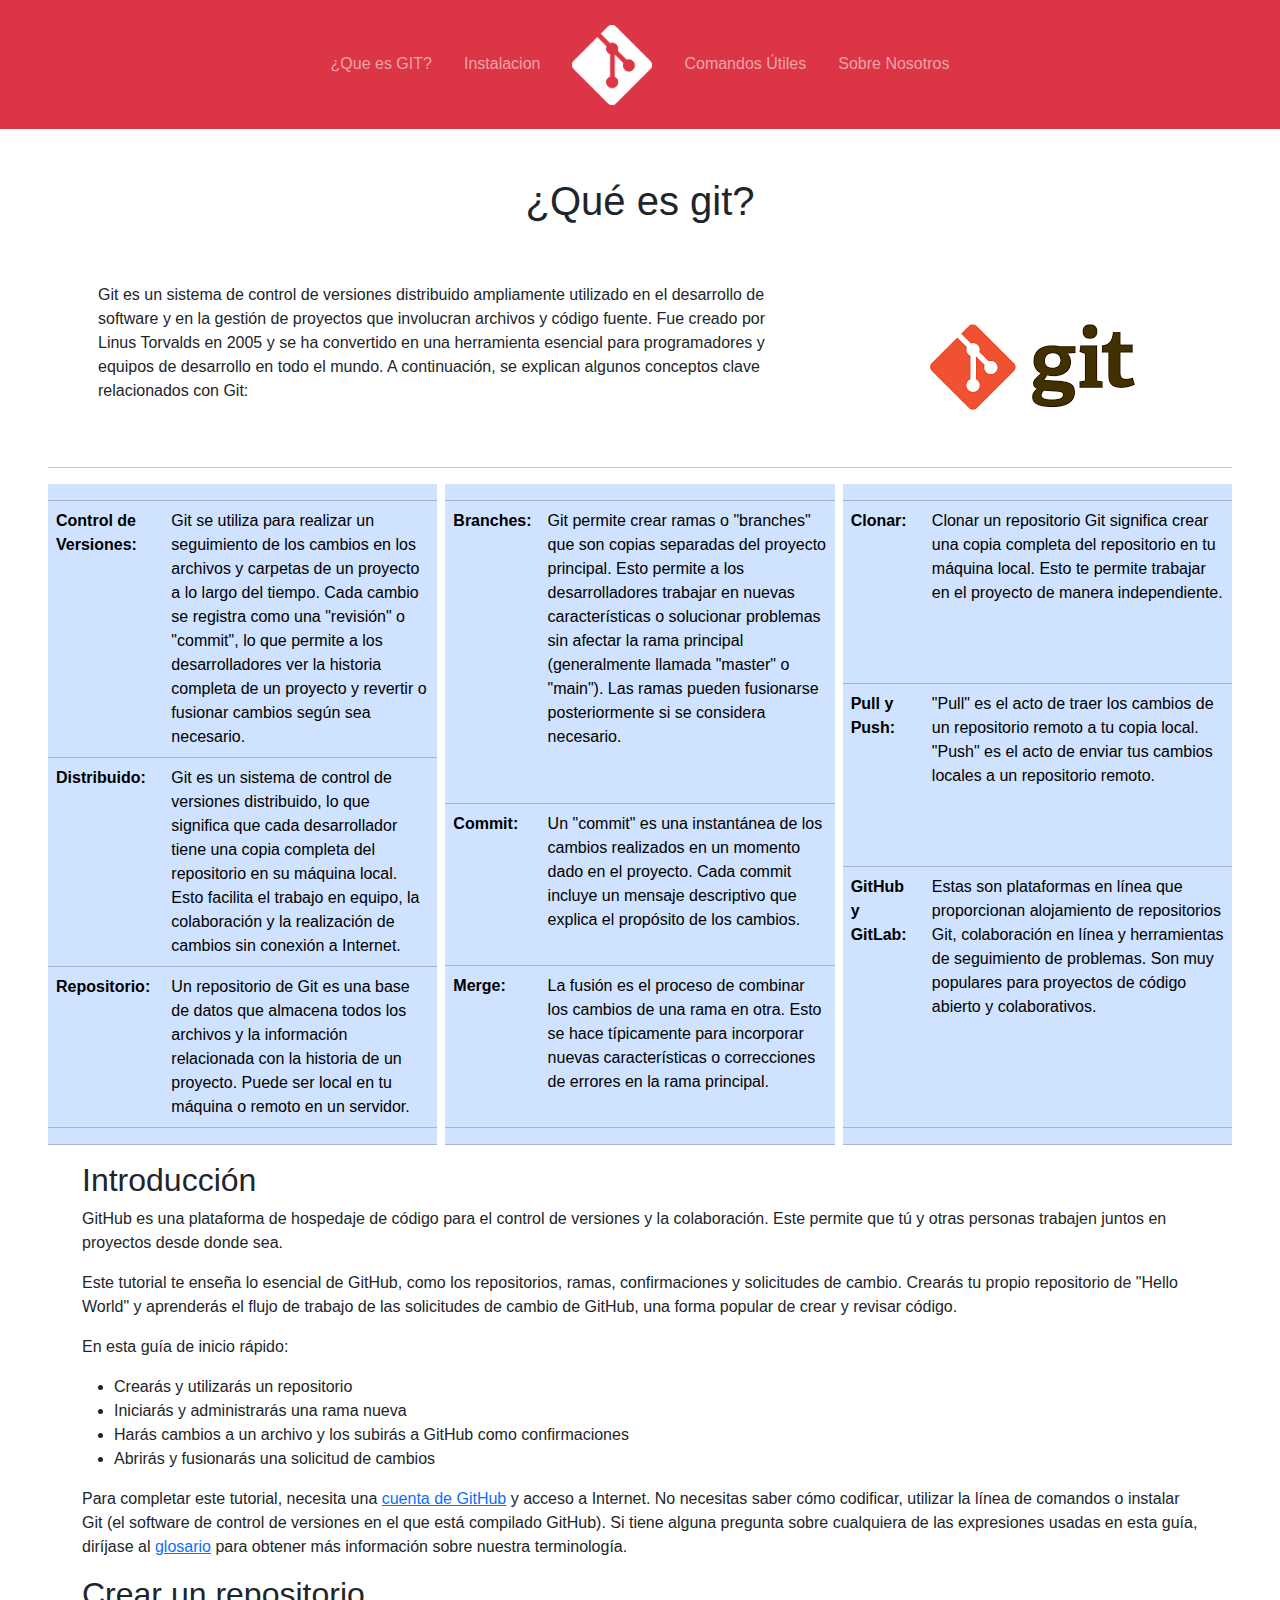
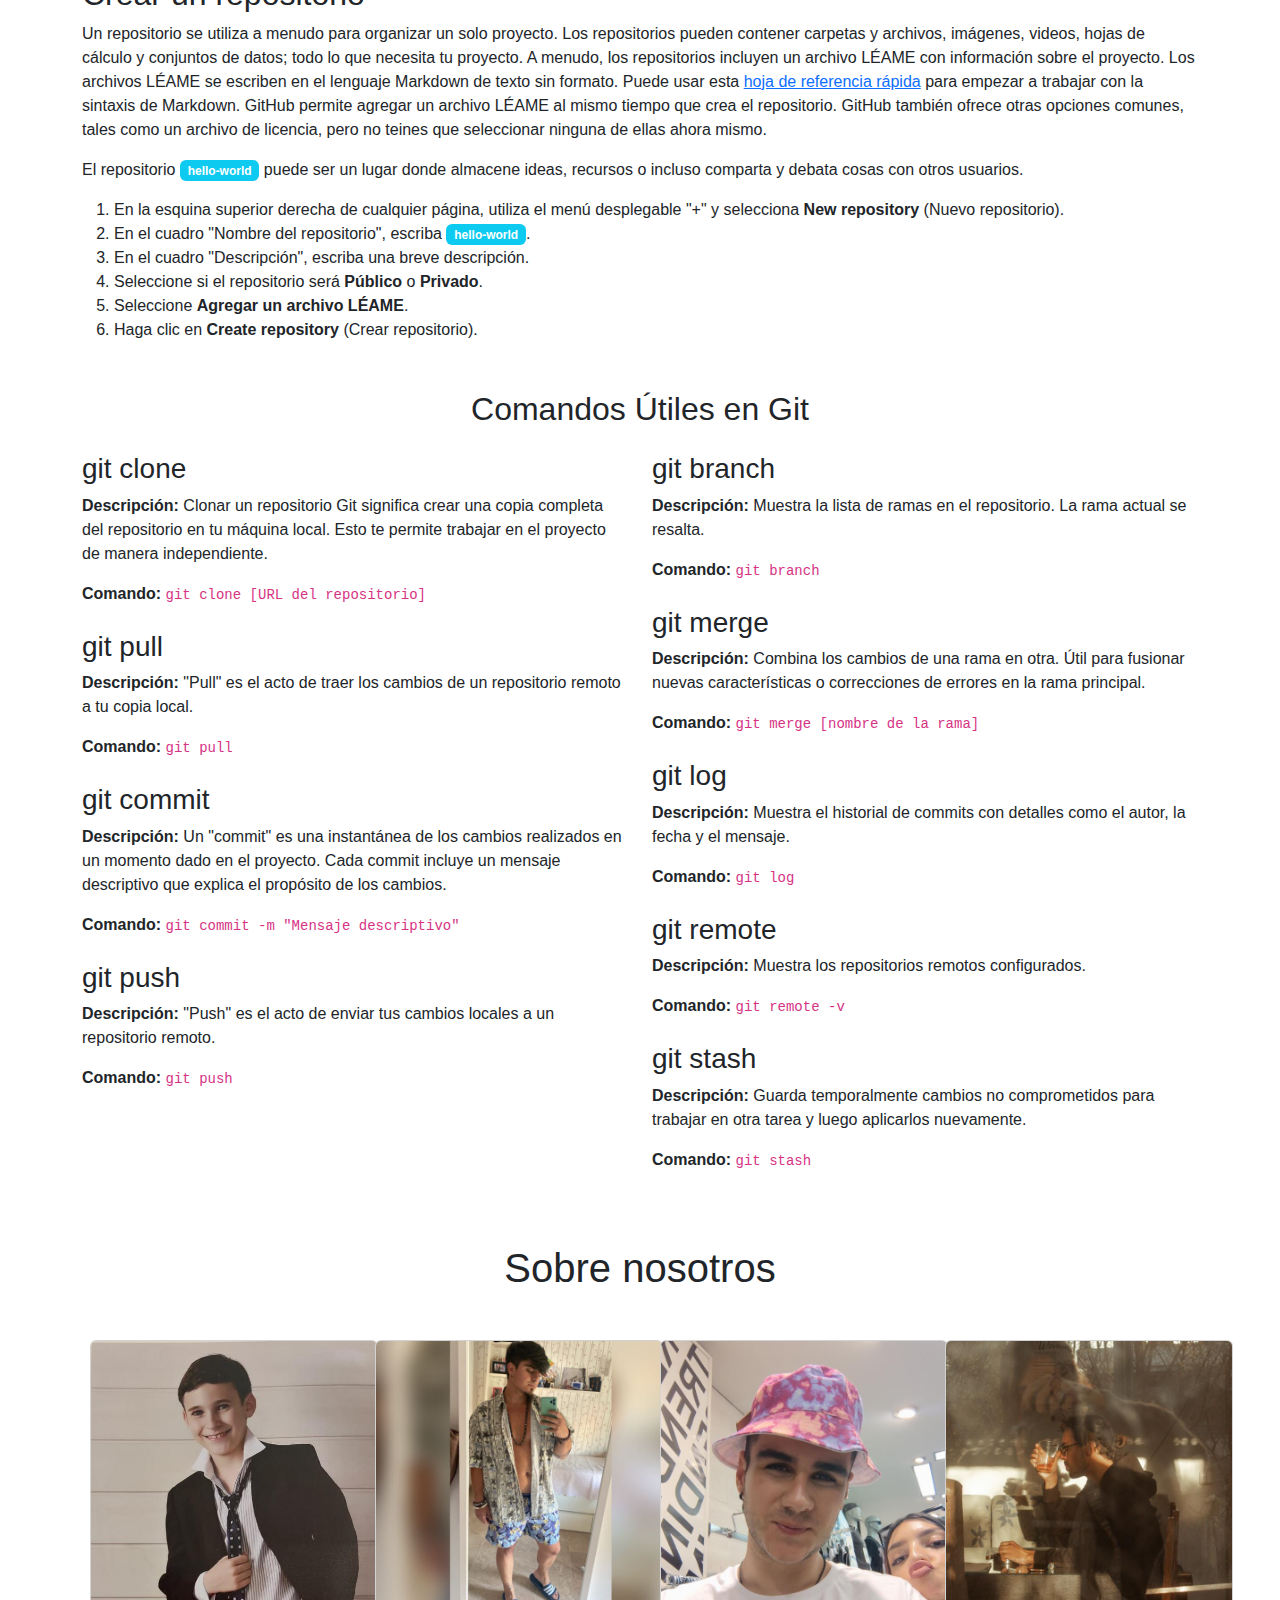
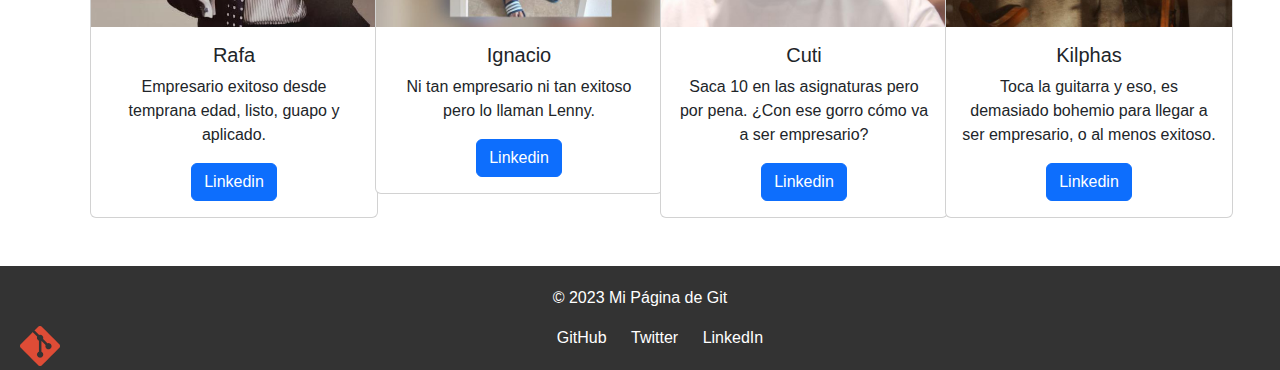
<file: index.html>
<!DOCTYPE html>
<html lang="en">

<head>
    <meta charset="UTF-8">
    <meta name="viewport" content="width=device-width, initial-scale=1.0">
    <title>Gittoria</title>
    <link rel="stylesheet" href="CSS/bootstrap.css">
    <link rel="stylesheet" href="CSS/style.css">
    <script defer src="JS/bootstrap.bundle.js"></script>
</head>


<body>
    <header>
        <nav class="navbar navbar-expand-lg navbar-dark p-3 bg-danger" id="headerNav">
            <div class="container-fluid">
                <a class="navbar-brand d-block d-lg-none" href="index.html">
                    <img src="IMG/git.png" height="80" />
                </a>
                <button class="navbar-toggler" type="button" data-bs-toggle="collapse"
                    data-bs-target="#navbarNavDropdown" aria-controls="navbarNavDropdown" aria-expanded="false"
                    aria-label="Toggle navigation">
                    <span class="navbar-toggler-icon"></span>
                </button>

                <div class=" collapse navbar-collapse" id="navbarNavDropdown">
                    <ul class="navbar-nav mx-auto ">
                        <li class="nav-item">
                            <a class="nav-link mx-2" href="#quees">¿Que es GIT?</a>
                        </li>
                        <li class="nav-item">
                            <a class="nav-link mx-2" href="#instalacion">Instalacion</a>
                        </li>
                        <li class="nav-item d-none d-lg-block">
                            <a class="nav-link mx-2" href="#">
                                <img src="IMG/git.png" height="80" />
                            </a>
                        </li>
                        <li class="nav-item">
                            <a class="nav-link mx-2" href="#comandos">Comandos Útiles</a>
                        </li>
                        <li class="nav-item">
                            <a class="nav-link mx-2" href="#us">Sobre Nosotros</a>
                        </li>
                    </ul>
                </div>
            </div>
        </nav>
    </header>
    <section id="quees" class="container-flex mt-5">
        <article class="px-5">
            <h1 class="text-center">¿Qué es git?</h1>
            <div class="d-flex">
                <div class="margenes">
                    <p>Git es un sistema de control de versiones distribuido ampliamente utilizado en el desarrollo de
                        software y en la gestión de proyectos que involucran archivos y código fuente. Fue creado por
                        Linus
                        Torvalds en 2005 y se ha convertido en una herramienta esencial para programadores y equipos de
                        desarrollo en todo el mundo. A continuación, se explican algunos conceptos clave relacionados
                        con
                        Git:</p>
                </div>
                <div class="margenes">
                    <img src="[data-uri]"
                        alt="Descripción de la imagen">
                </div>
            </div>
            <hr>
            <div>
                <div class="table-responsive d-flex">
                    <table class="table table-primary colorTabla">
                        <thead>
                            <tr>
                                <th scope="col"></th>
                                <th scope="col"></th>
                            </tr>
                        </thead>
                        <tbody>
                            <tr class="">
                                <td scope="row"><b>Control de Versiones:</b></td>
                                <td>Git se utiliza para realizar un seguimiento de los cambios en los
                                    archivos
                                    y carpetas de un proyecto a lo largo del tiempo. Cada cambio se registra como una
                                    "revisión" o
                                    "commit", lo que permite a los desarrolladores ver la historia completa de un
                                    proyecto y
                                    revertir o fusionar cambios según sea necesario.</td>
                            </tr>
                            <tr class="">
                                <td scope="row"><b>Distribuido:</b></td>
                                <td>Git es un sistema de control de versiones distribuido, lo que significa que
                                    cada
                                    desarrollador tiene una copia completa del repositorio en su máquina local. Esto
                                    facilita el
                                    trabajo en equipo, la colaboración y la realización de cambios sin conexión a
                                    Internet.</td>
                            </tr>
                            <tr class="">
                                <td scope="row"><b>Repositorio:</b></td>
                                <td>Un repositorio de Git es una base de datos que almacena todos los archivos y
                                    la
                                    información relacionada con la historia de un proyecto. Puede ser local en tu
                                    máquina o remoto
                                    en un servidor.</td>
                            </tr>
                        </tbody>
                        <tfoot>
                            <tr>
                                <th scope="col"></th>
                                <th scope="col"></th>
                            </tr>
                        </tfoot>
                    </table>
                    <table class="table table-primary mx-2">
                        <thead>
                            <tr>
                                <th scope="col"></th>
                                <th scope="col"></th>
                            </tr>
                        </thead>
                        <tbody>
                            <tr class="">
                                <td scope="row"><b><b>Branches:</b></b></td>
                                <td>Git permite crear ramas o "branches" que son copias separadas del
                                    proyecto principal. Esto permite a los desarrolladores trabajar en nuevas
                                    características o
                                    solucionar problemas sin afectar la rama principal (generalmente llamada "master" o
                                    "main").
                                    Las ramas pueden fusionarse posteriormente si se considera necesario.</td>
                            </tr>
                            <tr class="">
                                <td scope="row"><b>Commit:</b></td>
                                <td> Un "commit" es una instantánea de los cambios realizados en un momento dado en el
                                    proyecto. Cada commit incluye un mensaje descriptivo que explica el propósito de los
                                    cambios.</td>
                            </tr>
                            <tr class="">
                                <td scope="row"><b>Merge:</b></td>
                                <td>La fusión es el proceso de combinar los cambios de una rama en otra. Esto
                                    se
                                    hace típicamente para incorporar nuevas características o correcciones de errores en
                                    la rama
                                    principal.</td>
                            </tr>
                        </tbody>
                        <tfoot>
                            <tr>
                                <th scope="col"></th>
                                <th scope="col"></th>
                            </tr>
                        </tfoot>
                    </table>
                    <table class="table table-primary">
                        <thead>
                            <tr>
                                <th scope="col"></th>
                                <th scope="col"></th>
                            </tr>
                        </thead>
                        <tbody>
                            <tr class="">
                                <td scope="row"><b>Clonar:</b></td>
                                <td>Clonar un repositorio Git significa crear una copia completa del repositorio en
                                    tu
                                    máquina local. Esto te permite trabajar en el proyecto de manera independiente.</td>
                            </tr>
                            <tr class="">
                                <td scope="row"><b>Pull y Push:</b></td>
                                <td>"Pull" es el acto de traer los cambios de un repositorio remoto a tu copia
                                    local.
                                    "Push" es el acto de enviar tus cambios locales a un repositorio remoto.</td>
                            </tr>
                            <tr class="">
                                <td scope="row"><b>GitHub y GitLab:</b></td>
                                <td> Estas son plataformas en línea que proporcionan alojamiento de
                                    repositorios Git, colaboración en línea y herramientas de seguimiento de problemas.
                                    Son muy
                                    populares para proyectos de código abierto y colaborativos.</td>
                            </tr>
                        </tbody>
                        <tfoot>
                            <tr>
                                <th scope="col"></th>
                                <th scope="col"></th>
                            </tr>
                        </tfoot>
                    </table>
                </div>
            </div>
        </article>
    </section>
    <section id="instalacion">
        <div class="container-fluid">

            <div class="container">
                <h2>Introducción</h2>
                <p>GitHub es una plataforma de hospedaje de código para el control de versiones y la colaboración. Este
                    permite que tú y otras personas trabajen juntos en proyectos desde donde sea.</p>
    
                <p>Este tutorial te enseña lo esencial de GitHub, como los repositorios, ramas, confirmaciones y
                    solicitudes de cambio. Crearás tu propio repositorio de "Hello World" y aprenderás el flujo de trabajo
                    de las solicitudes de cambio de GitHub, una forma popular de crear y revisar código.</p>
    
                <p>En esta guía de inicio rápido:</p>
    
                <ul>
                    <li>Crearás y utilizarás un repositorio</li>
                    <li>Iniciarás y administrarás una rama nueva</li>
                    <li>Harás cambios a un archivo y los subirás a GitHub como confirmaciones</li>
                    <li>Abrirás y fusionarás una solicitud de cambios</li>
                </ul>
    
                <p>Para completar este tutorial, necesita una <a href="https://github.com/">cuenta de GitHub</a> y acceso a
                    Internet. No necesitas saber cómo
                    codificar, utilizar la línea de comandos o instalar Git (el software de control de versiones en el que
                    está compilado GitHub). Si tiene alguna pregunta sobre cualquiera de las expresiones usadas en esta
                    guía, diríjase al <a href="https://shorturl.at/bmowz">glosario</a> para obtener
                    más información sobre nuestra terminología.</p>
            </div>
    
            <div class="container">
                <h2>Crear un repositorio</h2>
                <p>
                    Un repositorio se utiliza a menudo para organizar un solo proyecto. Los repositorios pueden contener
                    carpetas y archivos, imágenes, videos, hojas de cálculo y conjuntos de datos; todo lo que necesita tu
                    proyecto. A menudo, los repositorios incluyen un archivo LÉAME con información sobre el proyecto. Los
                    archivos LÉAME se escriben en el lenguaje Markdown de texto sin formato. Puede usar esta
                    <a href="https://www.markdownguide.org/cheat-sheet">hoja de referencia rápida</a> para empezar a
                    trabajar con la sintaxis de Markdown. GitHub permite agregar un
                    archivo LÉAME al mismo tiempo que crea el repositorio. GitHub también ofrece otras opciones comunes,
                    tales como un archivo de licencia, pero no teines que seleccionar ninguna de ellas ahora mismo.
                </p>
    
                <p>El repositorio <span class="badge bg-info">hello-world</span> puede ser un lugar donde almacene ideas,
                    recursos o incluso comparta y debata
                    cosas con otros usuarios.
                </p>
    
                <ol>
                    <li>En la esquina superior derecha de cualquier página, utiliza el menú desplegable "+" y selecciona
                        <b>New repository </b> (Nuevo repositorio).
                    </li>
                    <!-- AQUÍ VA UNA IMAGEN -->
                    <li>En el cuadro "Nombre del repositorio", escriba <span class="badge bg-info">hello-world</span>.</li>
                    <li>En el cuadro "Descripción", escriba una breve descripción.</li>
                    <li>Seleccione si el repositorio será <b>Público</b> o <b>Privado</b>.</li>
                    <li>Seleccione <b>Agregar un archivo LÉAME</b>.</li>
                    <li>Haga clic en <b>Create repository</b> (Crear repositorio).</li>
                </ol>
            </div>    
            </div>
    </section>
    <section id="comandos">
        <section id="comandos" class="container mt-5">
            <div class="text-center mb-4">
                <h2>Comandos Útiles en Git</h2>
            </div>

            <div class="row">
                <div class="col-md-6">
                    <div class="mb-4">
                        <h3>git clone</h3>
                        <p><b>Descripción:</b> Clonar un repositorio Git significa crear una copia completa del
                            repositorio en tu máquina local. Esto te permite trabajar en el proyecto de manera
                            independiente.</p>
                        <p><b>Comando:</b> <code>git clone [URL del repositorio]</code></p>
                    </div>

                    <div class="mb-4">
                        <h3>git pull</h3>
                        <p><b>Descripción:</b> "Pull" es el acto de traer los cambios de un repositorio remoto a tu
                            copia
                            local.</p>
                        <p><b>Comando:</b> <code>git pull</code></p>
                    </div>

                    <div class="mb-4">
                        <h3>git commit</h3>
                        <p><b>Descripción:</b> Un "commit" es una instantánea de los cambios realizados en un momento
                            dado en el proyecto. Cada commit incluye un mensaje descriptivo que explica el propósito de
                            los cambios.</p>
                        <p><b>Comando:</b> <code>git commit -m "Mensaje descriptivo"</code></p>
                    </div>

                    <div class="mb-4">
                        <h3>git push</h3>
                        <p><b>Descripción:</b> "Push" es el acto de enviar tus cambios locales a un repositorio remoto.
                        </p>
                        <p><b>Comando:</b> <code>git push</code></p>
                    </div>
                </div>

                <div class="col-md-6">
                    <div class="mb-4">
                        <h3>git branch</h3>
                        <p><b>Descripción:</b> Muestra la lista de ramas en el repositorio. La rama actual se resalta.
                        </p>
                        <p><b>Comando:</b> <code>git branch</code></p>
                    </div>

                    <div class="mb-4">
                        <h3>git merge</h3>
                        <p><b>Descripción:</b> Combina los cambios de una rama en otra. Útil para fusionar nuevas
                            características o correcciones de errores en la rama principal.</p>
                        <p><b>Comando:</b> <code>git merge [nombre de la rama]</code></p>
                    </div>

                    <div class="mb-4">
                        <h3>git log</h3>
                        <p><b>Descripción:</b> Muestra el historial de commits con detalles como el autor, la fecha y el
                            mensaje.</p>
                        <p><b>Comando:</b> <code>git log</code></p>
                    </div>

                    <div class="mb-4">
                        <h3>git remote</h3>
                        <p><b>Descripción:</b> Muestra los repositorios remotos configurados.</p>
                        <p><b>Comando:</b> <code>git remote -v</code></p>
                    </div>

                    <div class="mb-4">
                        <h3>git stash</h3>
                        <p><b>Descripción:</b> Guarda temporalmente cambios no comprometidos para trabajar en otra tarea
                            y
                            luego aplicarlos nuevamente.</p>
                        <p><b>Comando:</b> <code>git stash</code></p>
                    </div>
                </div>
            </div>

        </section>
    </section>
    <section id="us" class="text-center my-5">
        <h1 class="mb-5">Sobre nosotros</h1>
        <div class="container">
            <div class="row">
                <div class="col-12 col-md-6 col-lg-3">
                    <div class="card mx-2" style="width: 18rem;">
                        <img src="IMG/rafa.jpg" class="card-img-top" alt="...">
                        <div class="card-body">
                            <h5 class="card-title">Rafa</h5>
                            <p class="card-text">Empresario exitoso desde temprana edad, listo, guapo y aplicado.</p>
                            <a href="https://es.linkedin.com/in/rafael-pedrosa-castelo-831809252" class="btn btn-primary">Linkedin</a>
                        </div>
                    </div>
                </div>
                <div class="col-12 col-md-6 col-lg-3">
                    <div class="card mx-2" style="width: 18rem;">
                        <img src="IMG/ignacio.jpg" class="card-img-top" alt="...">
                        <div class="card-body">
                            <h5 class="card-title">Ignacio</h5>
                            <p class="card-text">Ni tan empresario ni tan exitoso pero lo llaman Lenny.</p>
                            <a href="https://es.linkedin.com/in/ignacio-fernández-vigil-escalera-61a557206" class="btn btn-primary">Linkedin</a>
                        </div>
                    </div>
                </div>
                <div class="col-12 col-md-6 col-lg-3">
                    <div class="card mx-2" style="width: 18rem;">
                        <img src="IMG/cuti.jpg" class="card-img-top" alt="...">
                        <div class="card-body">
                            <h5 class="card-title">Cuti</h5>
                            <p class="card-text">Saca 10 en las asignaturas pero por pena. ¿Con ese gorro cómo va a ser empresario?</p>
                            <a href="https://www.linkedin.com/in/juan-cuti%C3%B1o-922237159/" class="btn btn-primary">Linkedin</a>
                        </div>
                    </div>
                </div>
                <div class="col-12 col-md-6 col-lg-3">
                    <div class="card mx-2" style="width: 18rem;">
                        <img src="IMG/kilphas.jpg" class="card-img-top" alt="...">
                        <div class="card-body">
                            <h5 class="card-title">Kilphas</h5>
                            <p class="card-text">Toca la guitarra y eso, es demasiado bohemio para llegar a ser empresario, o al menos exitoso.</p>
                            <a href="https://es.linkedin.com/in/fernando-rojas-del-marco-4b2644253/de?trk=people-guest_people_search-card" class="btn btn-primary">Linkedin</a>
                        </div>
                    </div>
                </div>
            </div>
        </div>
    </section>
    
    

    <footer>
        <p>&copy; 2023 Mi Página de Git</p>
        <a href="https://github.com">GitHub</a>
        <a href="https://twitter.com/TuUsuarioTwitter">Twitter</a>
        <a href="https://www.linkedin.com/in/TuUsuarioLinkedIn">LinkedIn</a>
        <img src="/img/git-icon-logo-png-transparent.png" alt="Logo" width="40" class="float-start">

    </footer>

    </div>
</body>

</html>
</file>
<file: CSS/style.css>
.margenes{
    margin-left: 50px;
    margin-right: 50px;
    margin-top:50px;
}

.colorTabla{
    background: #c16321;
}
@media screen and (min-width:992px){
    .nav-item {
    line-height:80px;
    }
  }

/* Estilos para el footer */
footer {
    background-color: #333;
    color: #fff;
    text-align: center;
    padding: 20px;
    bottom: 0;
    width: 100%;
}

/* Estilos para los enlaces del footer */
footer a {
    color: #fff;
    text-decoration: none;
    margin: 0 10px;
}

body {
    margin: 0;
    padding: 0;
    font-family: Arial, sans-serif;
    position: relative;
}

/* Estilos para el contenido principal */
.content {
    padding: 20px;
    /* Añade más estilos de diseño para tu contenido principal aquí */
}
</file>
